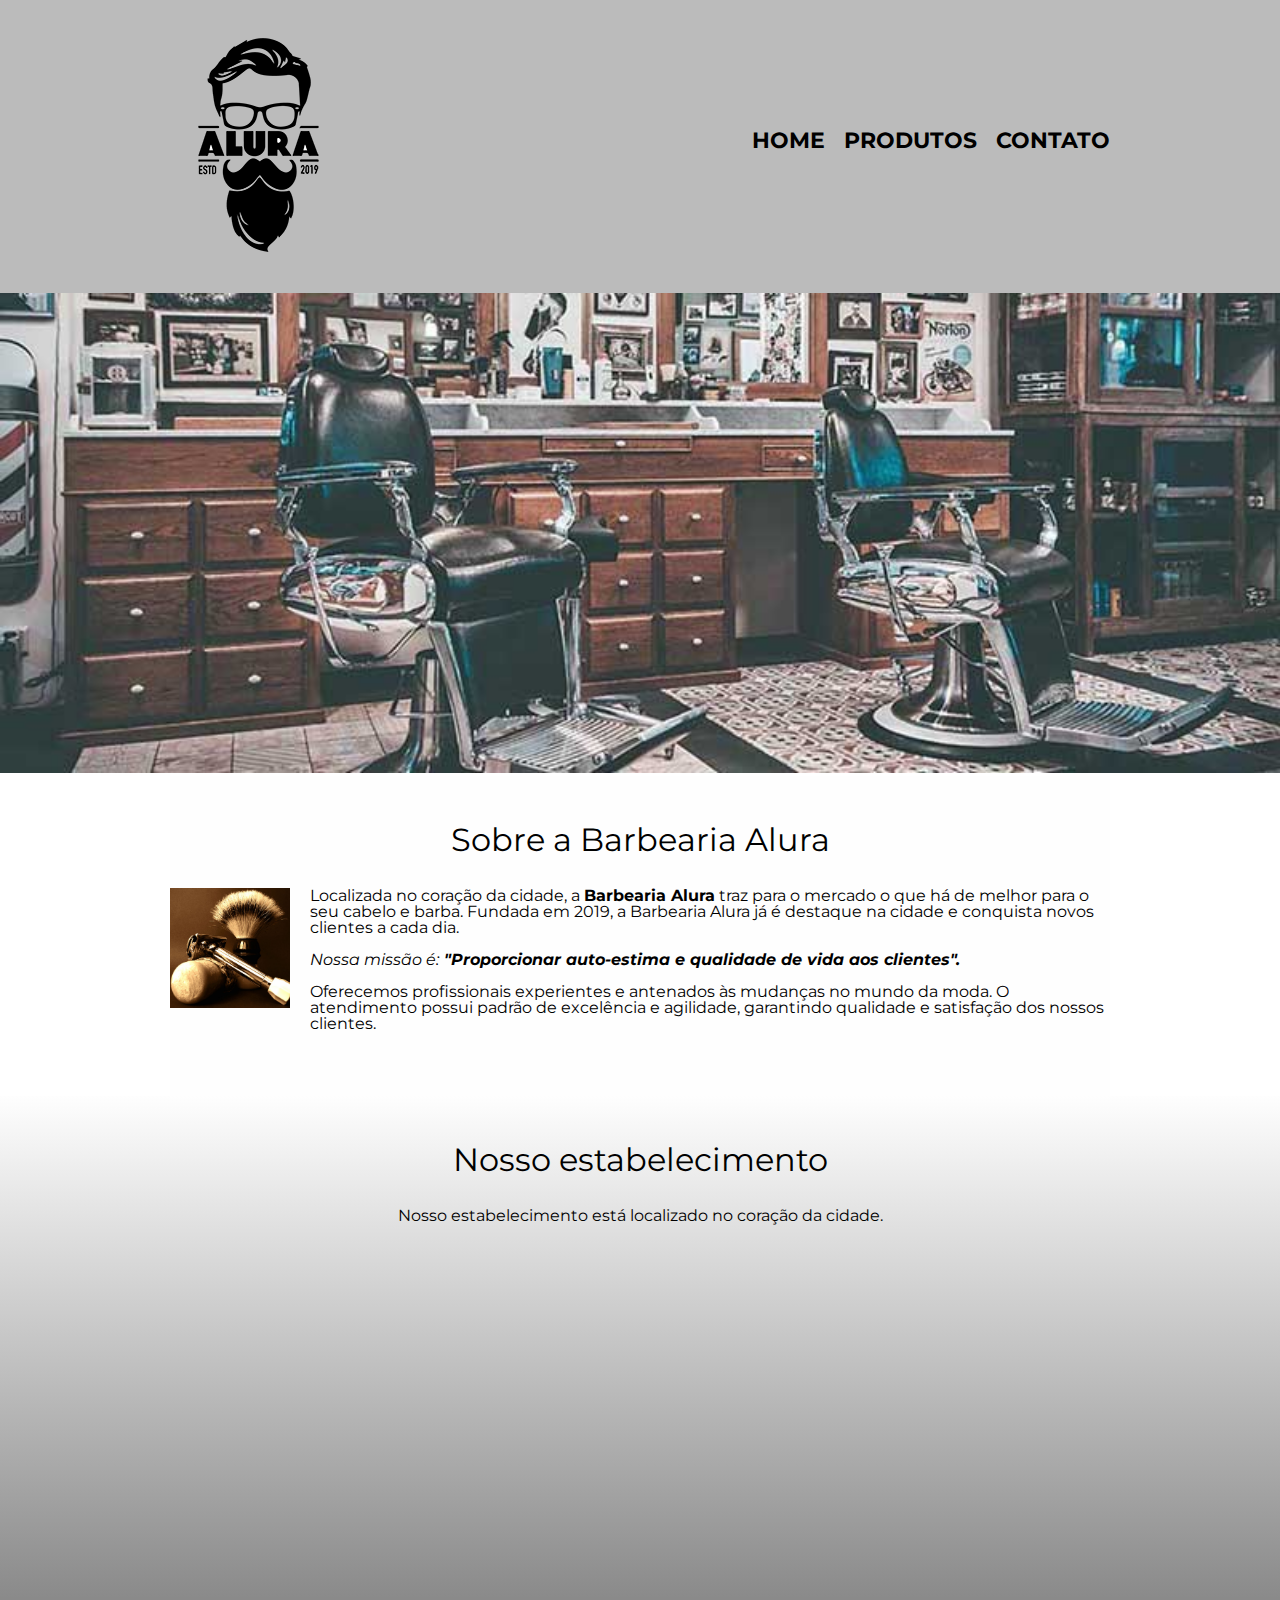
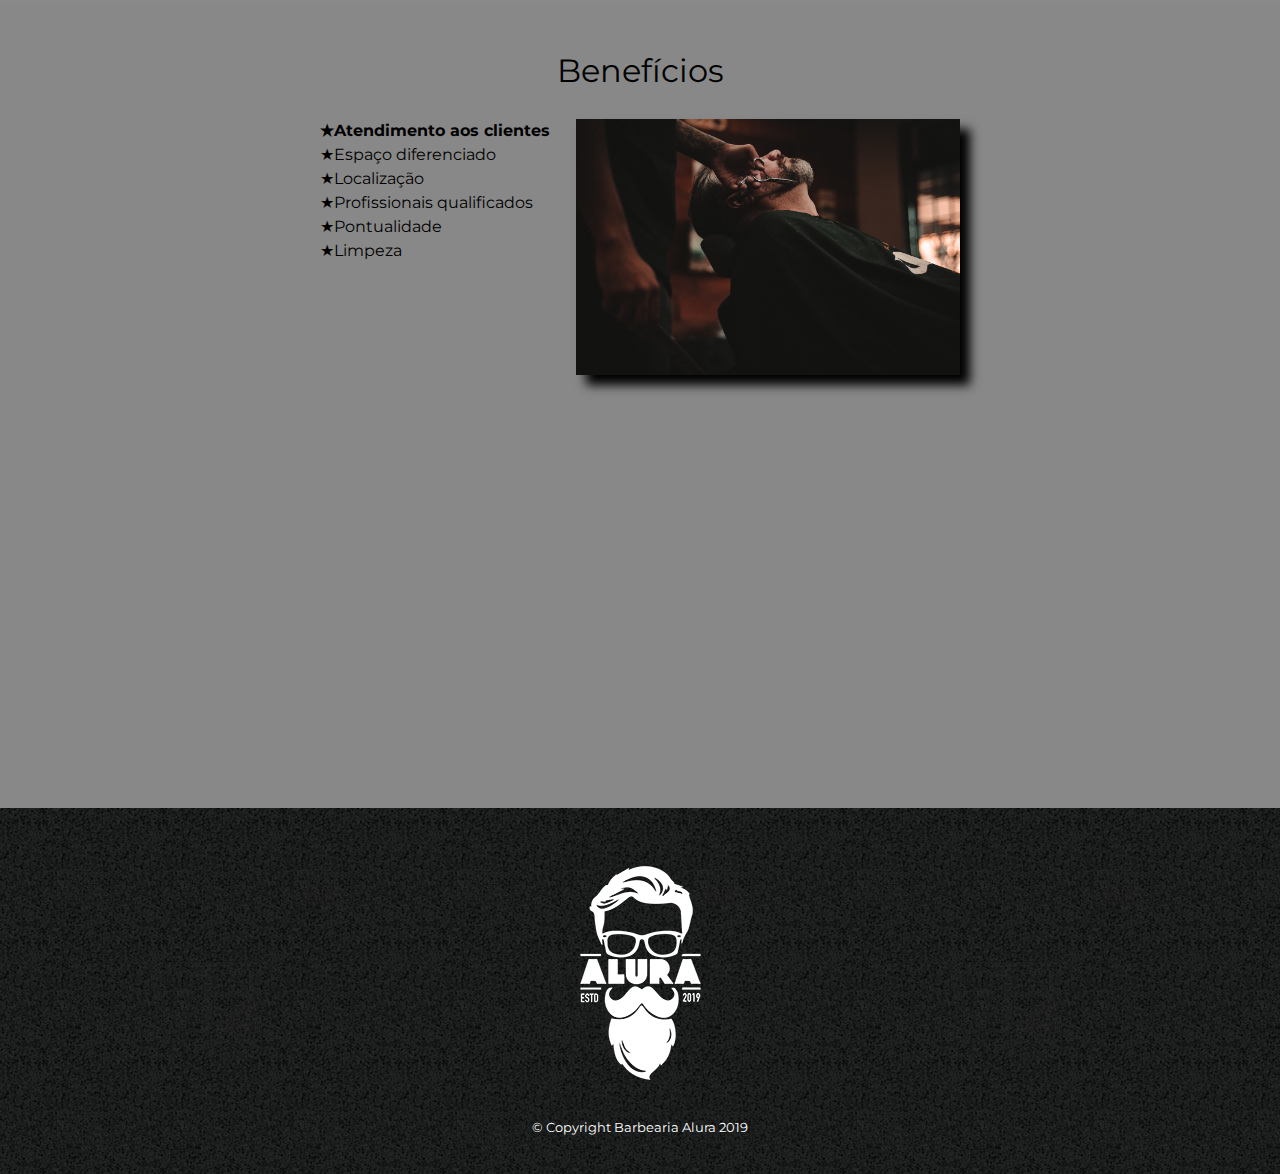
<file: Alura HTML/index.html>
<!DOCTYPE html>
<html lang="pt-br">

<head>
    <meta charset="UTF-8">
    <meta name="viewport" content="width=device-width">
    <title>Barbearia Alura</title>
    <link rel="stylesheet" href="reset.css">
    <link rel="stylesheet" href="style.css">
    <link href="https://fonts.googleapis.com/css2?family=Montserrat&display=swap" rel="stylesheet">
</head>

<body>
    <header>
        <div class="caixa">
            <h1><img src="logo.png" alt="Logo da Barbearia Alura"></h1>

            <nav>
                <ul>
                    <li><a href="index.html">Home</a></li>
                    <li><a href="produtos.html">Produtos</a></li>
                    <li><a href="contato.html">Contato</a></li>
                </ul>
            </nav>
        </div>
    </header>
        <img class="banner" src="banner.jpg">

    <main>
        <section class="principal">
            <h2 class="titulo-principal">Sobre a Barbearia Alura</h2>

            <img class="utensilios" src="utensilios.jpg" alt="Utensílios de um Barbeiro.">

            <p>Localizada no coração da cidade, a <strong>Barbearia Alura</strong> traz para o mercado o que há de melhor
                para o seu cabelo e barba. Fundada em 2019, a Barbearia Alura já é destaque na cidade e conquista novos
                clientes a cada dia.</p>

            <p id="missao"><em>Nossa missão é:<strong> "Proporcionar auto-estima e qualidade de vida aos
                        clientes".</strong></em></p>

            <p>Oferecemos profissionais experientes e antenados às mudanças no mundo da moda. O atendimento possui padrão de
                excelência e agilidade, garantindo qualidade e satisfação dos nossos clientes.</p>
        </section>

        <section class="mapa">
            <h3 class="titulo-principal">Nosso estabelecimento</h3>
            <p>Nosso estabelecimento está localizado no coração da cidade.</p>

            <div class="mapa-conteudo">
                <iframe src="https://www.google.com/maps/embed?pb=!1m18!1m12!1m3!1d58503.19744076339!2d-46.70236974179688!3d-23.5881948!2m3!1f0!2f0!3f0!3m2!1i1024!2i768!4f13.1!3m3!1m2!1s0x94ce5a2b2ed7f3a1%3A0xab35da2f5ca62674!2sCaelum%20-%20Escola%20de%20Tecnologia!5e0!3m2!1spt-BR!2sbr!4v1649165636422!5m2!1spt-BR!2sbr" width="100%" height="300" style="border:0;" allowfullscreen="" loading="lazy" referrerpolicy="no-referrer-when-downgrade"></iframe>
            </div>
        </section>

        <section class="beneficios">
            <h3 class="titulo-principal">
                Benefícios
            </h3>

            <div class="conteudo-beneficios">
                <ul class="lista-beneficios">
                    <li class="itens">Atendimento aos clientes</li>
                    <li class="itens">Espaço diferenciado</li>
                    <li class="itens">Localização</li>
                    <li class="itens">Profissionais qualificados</li>
                    <li class="itens">Pontualidade</li>
                    <li class="itens">Limpeza</li>
                </ul><img class="imagem-beneficios" src="beneficios.jpg">
            </div>
            
            <div class="video">
                <iframe width="90%" height="315" src="https://www.youtube.com/embed/wcVVXUV0YUY" frameborder="0" allow="accelerometer; autoplay; encrypted-media; gyroscope; picture-in-picture" allowfullscreen></iframe>
            </div>
        </section>
    </main> 

    <footer>
        <img src="logo-branco.png" alt="Logo da Barbearia Alura">
        <p class="copyright">&copy; Copyright Barbearia Alura 2019</p>
        </footer>
</body>

</html>
</file>
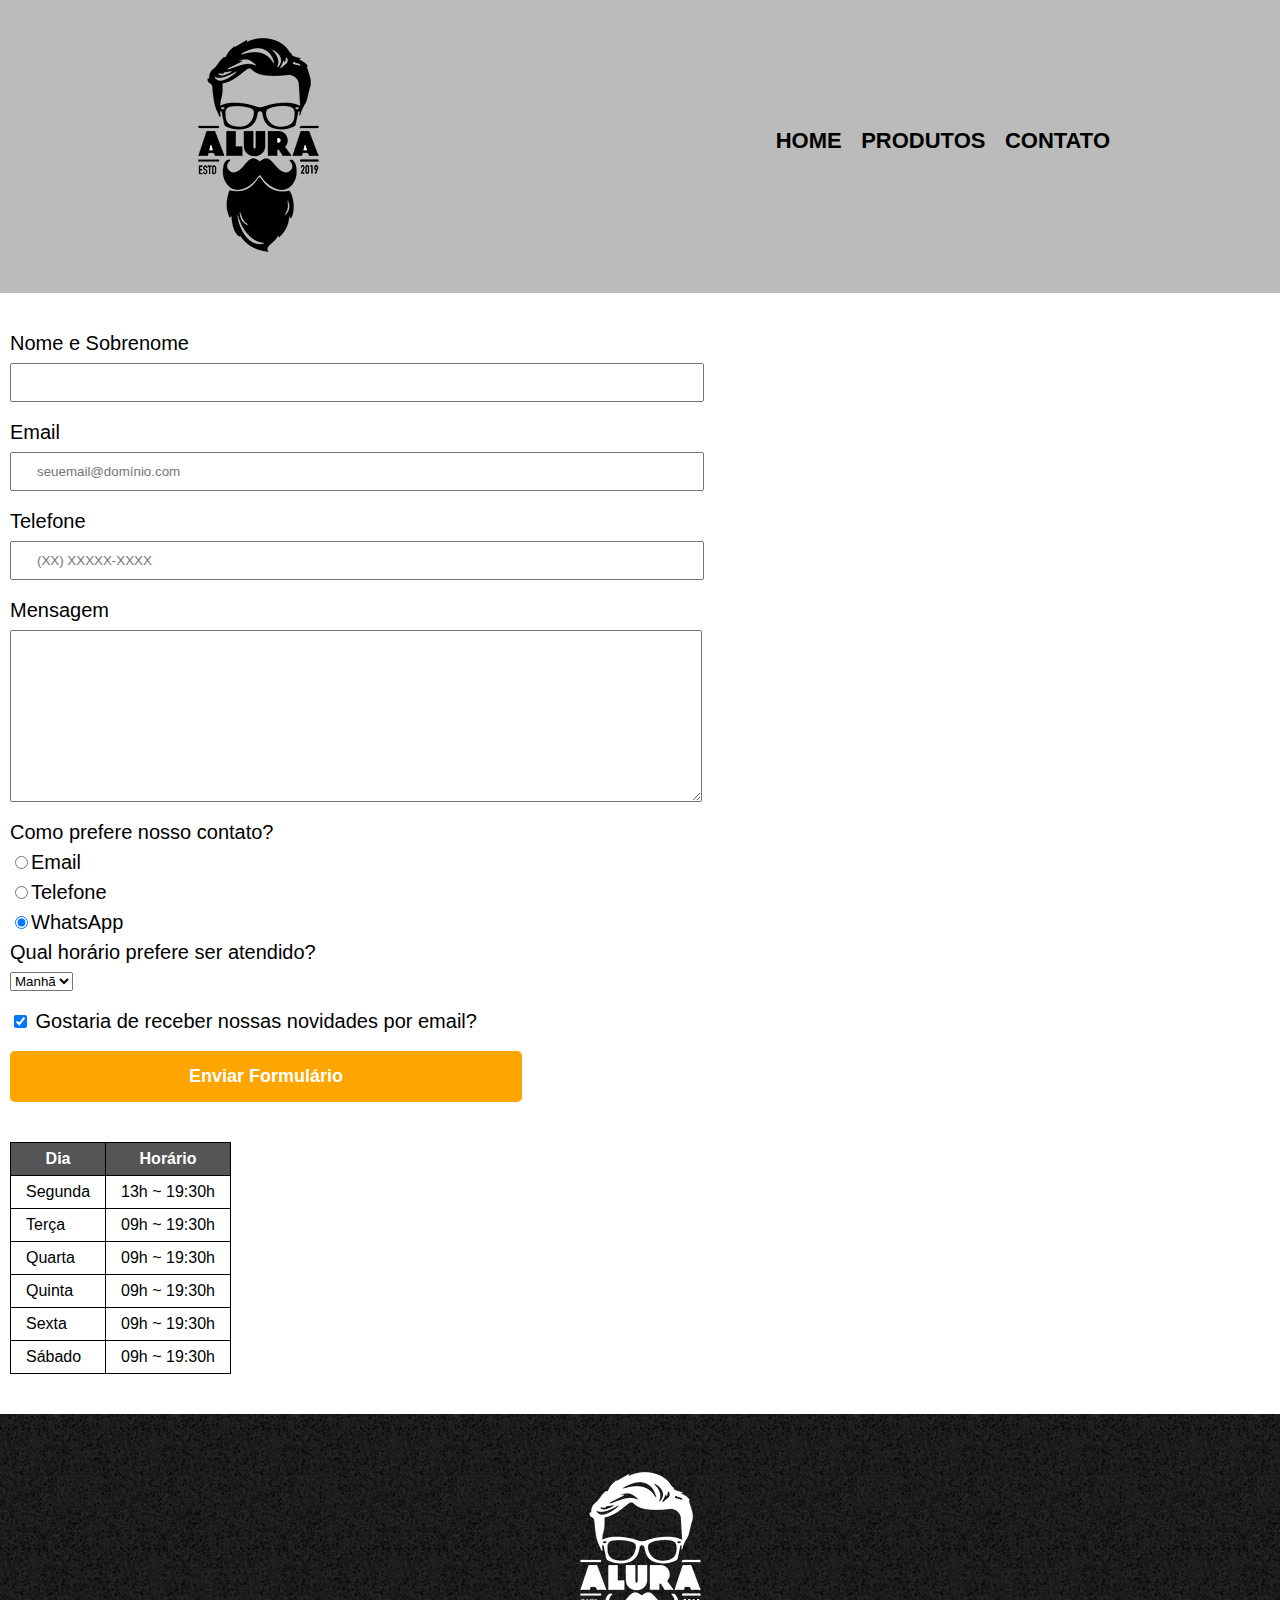
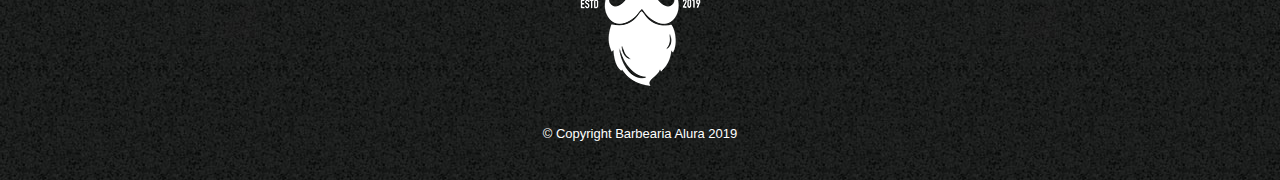
<file: Alura HTML/contato.html>
<!DOCTYPE html>
<html>

<head>
    <meta charset="UTF-8">
    <meta name="viewport" content="width=device-width">
    <title>Contato - Barbearia Alura</title>
    <link rel="stylesheet" href="reset.css">
    <link rel="stylesheet" href="style.css">
</head>

<body>
    <header>
        <div class="caixa">
            <h1><img src="logo.png" alt="Logo da Barbearia Alura"></h1>

            <nav>
                <ul>
                    <li><a href="index.html">Home</a></li>
                    <li><a href="produtos.html">Produtos</a> </li>
                    <li><a href="contato.html">Contato</a> </li>
                </ul>
            </nav>
        </div>
    </header>

    <main>
        <form>
            <label for="nomesobrenome">Nome e Sobrenome</label>
            <input type="text" id="nomesobrenome" class="input-padrao" required>

            <label for="email">Email</label>
            <input type="email" id="email" class="input-padrao" required placeholder="seuemail@domínio.com">

            <label for="telefone">Telefone</label>
            <input type="tel" id="telefone" class="input-padrao" required placeholder="(XX) XXXXX-XXXX">

            <label for="mensagem">Mensagem</label>
            <textarea cols="65" rows="10" id="mensagem" class="input-padrao" required></textarea>

            <fieldset>
                <legend>Como prefere nosso contato?</legend>
                <label for="radio-email"><input type="radio" name="contato" value="email" id="radio-email">Email</label>
                
                <label for="radio-telefone"><input type="radio"  name="contato" value="telefone" id="radio-telefone">Telefone</label>
                
                <label for="radio-whatsapp"><input type="radio"  name="contato" value="whatsapp" id="radio-whatsapp" checked>WhatsApp</label>
                
            </fieldset>

            <fieldset>
                <legend>Qual horário prefere ser atendido?</legend>
                <select>
                    <option>Manhã</option>
                    <option>Tarde</option>
                    <option>Noite</option>
                </select>
            </fieldset>

            <label class="checkbox"><input type="checkbox" checked> Gostaria de receber nossas novidades por email?</label>

            <input type="submit" value="Enviar Formulário" class="enviar">
        </form>

        <table>
            <thead>
                <tr>
                    <th>Dia</th>
                    <th>Horário</th>
                </tr>
            </thead>
            <tbody>
                <tr>
                    <td>Segunda</td>
                    <td>13h ~ 19:30h</td>
                </tr>
                <tr>
                    <td>Terça</td>
                    <td>09h ~ 19:30h</td>
                </tr>
                <tr>
                    <td>Quarta</td>
                    <td>09h ~ 19:30h</td>
                </tr>
                <tr>
                    <td>Quinta</td>
                    <td>09h ~ 19:30h</td>
                </tr>
                <tr>
                    <td>Sexta</td>
                    <td>09h ~ 19:30h</td>
                </tr>
                <tr>
                    <td>Sábado</td>
                    <td>09h ~ 19:30h</td>
                </tr>
            </tbody>
        </table>
    </main>

    <footer>
        <img src="logo-branco.png" alt="Logo da Barbearia Alura">
        <p class="copyright">&copy; Copyright Barbearia Alura 2019</p>
    </footer>
</body>

</html>
</file>
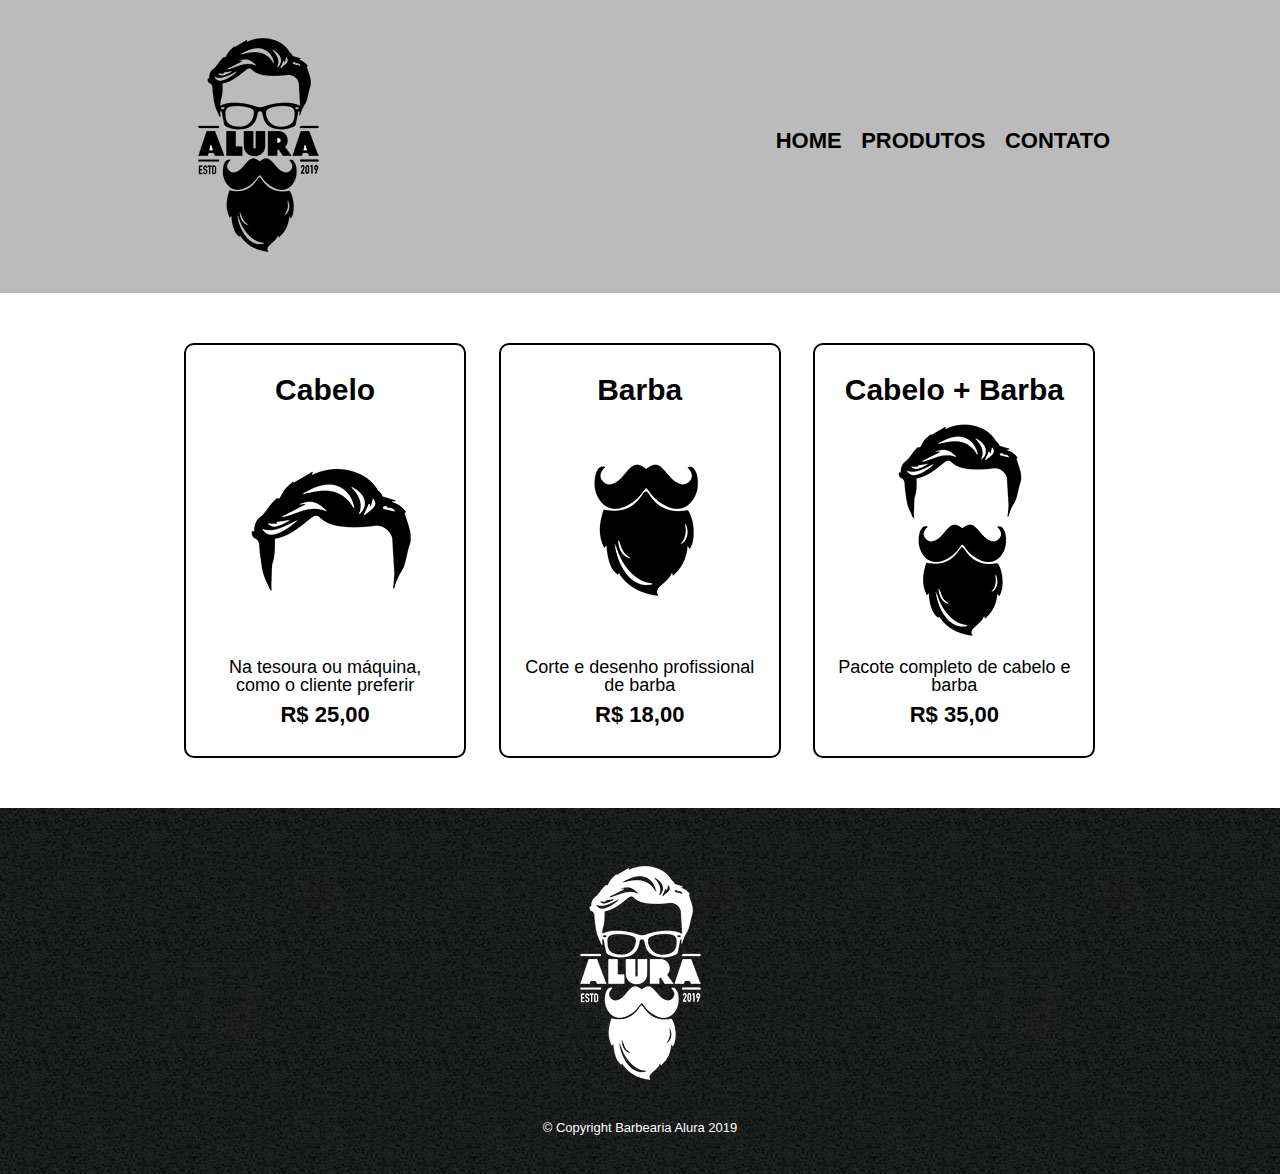
<file: Alura HTML/produtos.html>
<!DOCTYPE html>
<html>

<head>
    <meta charset="UTF-8">
    <meta name="viewport" content="width=device-width">
    <title>Produtos - Barbearia Alura</title>
    <link rel="stylesheet" href="reset.css">
    <link rel="stylesheet" href="style.css">
</head>

<body>
    <header>
        <div class="caixa">
            <h1><img src="logo.png" alt="Logo da Barbearia Alura"></h1>

            <nav>
                <ul>
                    <li><a href="index.html">Home</a></li>
                    <li><a href="produtos.html">Produtos</a> </li>
                    <li><a href="contato.html">Contato</a> </li>
                </ul>
            </nav>
        </div>
    </header>

    <main>
        <ul class="produtos">
            <li>
                <h2>Cabelo</h2>
                <img src="cabelo.jpg">
                <p class="produto-descrição">Na tesoura ou máquina, como o cliente preferir</p>
                <p class="produto-preço">R$ 25,00</p>
            </li>
            <li>
                <h2>Barba</h2>
                <img src="barba.jpg">
                <p class="produto-descrição">Corte e desenho profissional de barba</p>
                <p class="produto-preço">R$ 18,00</p>
            </li>
            <li>
                <h2>Cabelo + Barba</h2>
                <img src="cabelo+barba.jpg">
                <p class="produto-descrição">Pacote completo de cabelo e barba</p>
                <p class="produto-preço">R$ 35,00</p>
            </li>
        </ul>
    </main>

    <footer>
        <img src="logo-branco.png" alt="Logo da Barbearia Alura">
        <p class="copyright">&copy; Copyright Barbearia Alura 2019</p>
    </footer>
</body>

</html>
</file>
<file: Alura HTML/style.css>
body {
    font-family: 'Montserrat', sans-serif;
}


header {
    background: #BBBBBB;
    padding: 20px 0;
}

.caixa {
    width: 940px;
    position: relative;
    margin: 0 auto;
}

nav {
    position: absolute;
    top: 110px;
    right: 0;
}

nav li {
    display: inline;
    margin: 0 0 0 15px;
}

nav a {
    text-transform: uppercase;
    color: #000000;
    font-weight: bold;
    font-size: 22px;
    text-decoration: none;
}

nav a:hover {
    color: #e0b835;
    text-decoration: underline;
}

.produtos {
    width: 940px;
    margin:0 auto;
    padding: 50px 0;
}

.produtos li {  
    display: inline-block;
    text-align: center;
    width: 30%;
    vertical-align: top;
    margin: 0 1.5%;
    padding: 30px 20px;
    box-sizing: border-box;
    border: 2px solid #000000;
    border-radius: 10px;
}

.produtos li:hover {
    border-color: #e0b835;
}

.produtos li:active {
    border-color: #69e32c
}

.produtos li:hover h2 {
    font-size: 32px;
}

.produtos h2 {
    font-size: 30px;
    font-weight: bold;
}

.produto-descrição {
    font-size: 18px;
}

.produto-preço {
    font-size: 22px;
    font-weight: bold;
    margin-top: 10px;
}

footer {
    text-align: center;
    background: url("bg.jpg");
    padding: 40px 0;
}

.copyright {
    color: #FFFFFF;
    font-size: 13px;
    margin: 20px 0 0;
}

form {
    margin: 40px 0;
}

form label, form legend {
    display: block;
    font-size: 20px;
    margin: 0 10px 10px;
}

.input-padrao {
    display: block;
    margin: 0 10px 20px;
    padding: 10px 25px;
    width: 50%;
}

.checkbox {
    margin: 20px 10px;
}

select {
    margin:0 10px;
}

.enviar {
    width: 40%;
    padding: 15px 0;
    background: orange;
    color: white;
    font-weight: bold;
    font-size: 18px;
    border: none;
    border-radius: 5px;
    transition: 1s all;
    cursor: pointer;
    margin: 0 10px;
}

.enviar:hover {
    background: darkorange;
    transform: scale(1.2);
}

table {
    margin: 20px 10px 40px;
}

thead {
    background: #555555;
    color: white;
    font-weight:bold;
}

td, th {
    border: 1px solid #000000;
    padding: 8px 15px;
}

/*css da página inicial -É nós que voa!*/

.banner {
    width: 100%;
}

.titulo-principal {
    text-align: center;
    font-size: 2em;
    margin: 0 0 1em;
    clear: left;
}

.principal {
    padding: 3em 0;
    background: #FEFEFE;
    width: 940px;
    margin: 0 auto;
}
.principal p {
    margin: 0 0 1em;
}

.principal strong {
    font-weight: bold;
}

.principal em {
    font-style:italic;
}

.utensilios {
    width: 120px;
    float:left;
    margin: 0 20px 20px 0;
}

.mapa {
    padding: 3em 0;
    background: linear-gradient(#FEFEFE, #888888);
}

.mapa-conteudo {
    width: 940px;
    margin: 0 auto;
}

.mapa p {
    margin: 0 0 2em;
    text-align: center;
}


.beneficios {
    padding: 3em 0;
    background: #888888;
}

.conteudo-beneficios{
    width: 640px;
    margin: 0 auto;
}

.lista-beneficios{
    width: 40%;
    display: inline-block;
    vertical-align: top;
}

.itens {
    line-height: 1.5;
}

.itens:before {
    content: "★";
}

.itens:first-child {
    font-weight: bold;
}

.imagem-beneficios {
    width: 60%; 
    opacity: 1;
    transition: 400ms;
    box-shadow: 10px 10px 10px 0 #000000;
}

.imagem-beneficios:hover {
    opacity: 0.3;
}

.video {
    width: 560px;
    margin: 2em auto;
    visibility: block;
}
</file>
